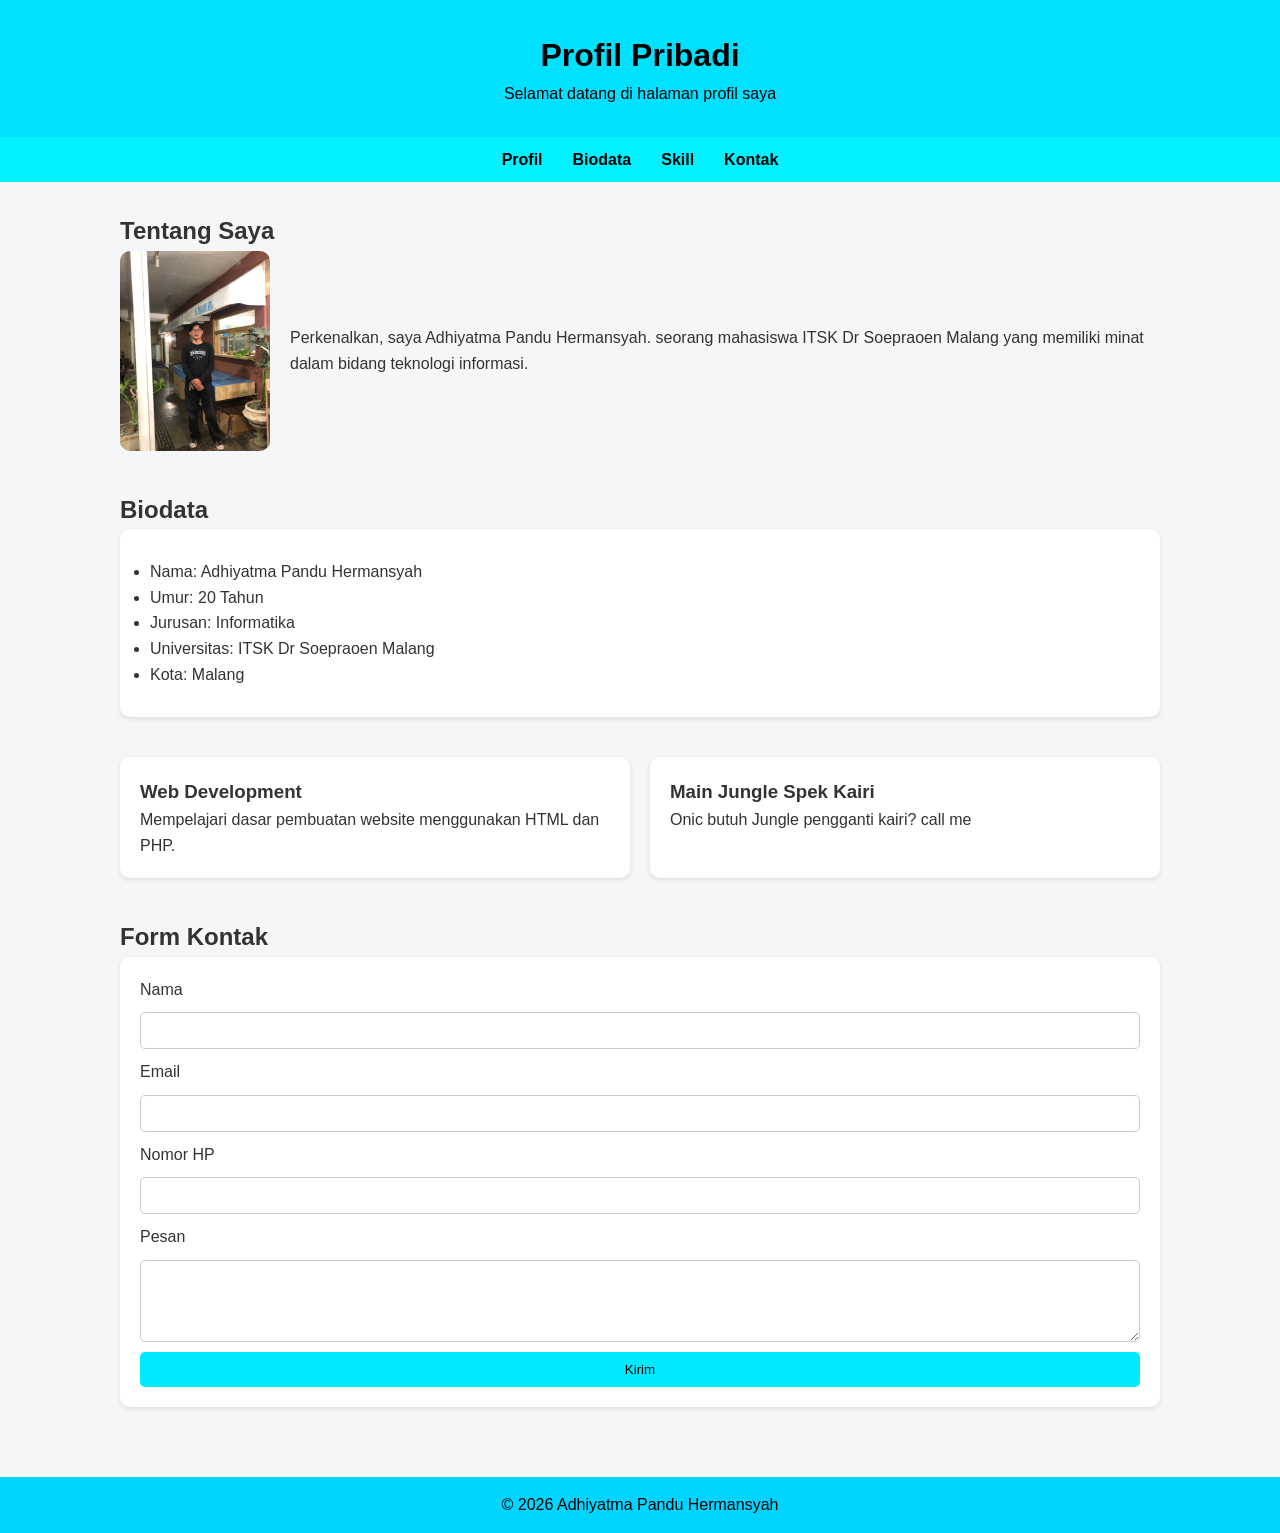
<file: LK04/index.html>
<!doctype html>
<html lang="id">
  <head>
    <meta charset="UTF-8" />
    <meta name="viewport" content="width=device-width, initial-scale=1.0" />
    <title>Profil Pribadi</title>

    <!-- Menghubungkan file CSS -->
    <link rel="stylesheet" href="style.css" />
  </head>

  <body>
    <header>
      <h1>Profil Pribadi</h1>
      <p>Selamat datang di halaman profil saya</p>
    </header>

    <nav>
      <ul>
        <li><a href="#profil">Profil</a></li>
        <li><a href="#biodata">Biodata</a></li>
        <li><a href="#skill">Skill</a></li>
        <li><a href="#kontak">Kontak</a></li>
      </ul>
    </nav>

    <main>
      <section id="profil">
        <h2>Tentang Saya</h2>

        <article>
          <img src="WhatsApp Image 2026-03-15 at 21.16.45.jpeg" width="150" />

          <p>
            Perkenalkan, saya Adhiyatma Pandu Hermansyah. seorang mahasiswa ITSK
            Dr Soepraoen Malang yang memiliki minat dalam bidang teknologi
            informasi.
          </p>
        </article>
      </section>

      <section id="biodata">
        <h2>Biodata</h2>

        <article>
          <ul>
            <li>Nama: Adhiyatma Pandu Hermansyah</li>
            <li>Umur: 20 Tahun</li>
            <li>Jurusan: Informatika</li>
            <li>Universitas: ITSK Dr Soepraoen Malang</li>
            <li>Kota: Malang</li>
          </ul>
        </article>
      </section>

      <section id="skill">
        <article>
          <h3>Web Development</h3>
          <p>Mempelajari dasar pembuatan website menggunakan HTML dan PHP.</p>
        </article>

        <article>
          <h3>Main Jungle Spek Kairi</h3>
          <p>Onic butuh Jungle pengganti kairi? call me</p>
        </article>
      </section>

      <section id="kontak">
        <h2>Form Kontak</h2>

        <form>
          <label>Nama</label>
          <input type="text" required />

          <label>Email</label>
          <input type="email" required />

          <label>Nomor HP</label>
          <input type="tel" required />

          <label>Pesan</label>
          <textarea rows="4" required></textarea>

          <button type="submit">Kirim</button>
        </form>
      </section>
    </main>

    <footer>
      <p>&copy; 2026 Adhiyatma Pandu Hermansyah</p>
    </footer>
  </body>
</html>
</file>
<file: LK04/style.css>
/* RESET */
*{
margin:0;
padding:0;
box-sizing:border-box;
font-family:Arial, Helvetica, sans-serif;
}

/* BODY */
body{
background:#f4f6f8;
color:#333;
line-height:1.6;
}

/* HEADER */
header{
background:#00e1ff;
color:rgb(0, 0, 0);
text-align:center;
padding:30px;
}

/* NAVBAR */
nav{
background:#00f2ff;
}

nav ul{
display:flex;
justify-content:center;
list-style:none;
}

nav ul li{
margin:10px 15px;
}

nav a{
color:rgb(0, 0, 0);
text-decoration:none;
font-weight:bold;
}

/* MAIN */
main{
max-width:1100px;
margin:auto;
padding:30px;
}

/* SECTION */
section{
margin-bottom:40px;
}

/* PROFIL */
#profil article{
display:flex;
align-items:center;
gap:20px;
}

#profil img{
border-radius:10px;
}

/* BIODATA CARD */
#biodata article{
background:white;
padding:30px;
border-radius:10px;
box-shadow:0 2px 5px rgba(0,0,0,0.1);
}

/* SKILL FLEXBOX */
#skill{
display:flex;
gap:20px;
}

#skill article{
flex:1;
background:white;
padding:20px;
border-radius:10px;
box-shadow:0 2px 5px rgba(0,0,0,0.1);
}

/* FORM */
form{
background:white;
padding:20px;
border-radius:10px;
box-shadow:0 2px 5px rgba(0,0,0,0.1);
display:flex;
flex-direction:column;
gap:10px;
}

input, textarea{
padding:10px;
border:1px solid #ccc;
border-radius:5px;
}

/* BUTTON */
button{
background:#00eaff;
color:rgb(0, 0, 0);
padding:10px;
border:none;
border-radius:5px;
cursor:pointer;
}

button:hover{
background:#2980b9;
}

/* FOOTER */
footer{
background:#00d5ff;
color:rgb(0, 0, 0);
text-align:center;
padding:15px;
}

/* BREAKPOINT TABLET */
@media (max-width:900px){

#profil article{
flex-direction:column;
text-align:center;
}

#skill{
flex-direction:column;
}

nav ul{
flex-wrap:wrap;
}

}

/* BREAKPOINT MOBILE */
@media (max-width:500px){

nav ul{
flex-direction:column;
align-items:center;
}

main{
padding:20px;
}

}
</file>
